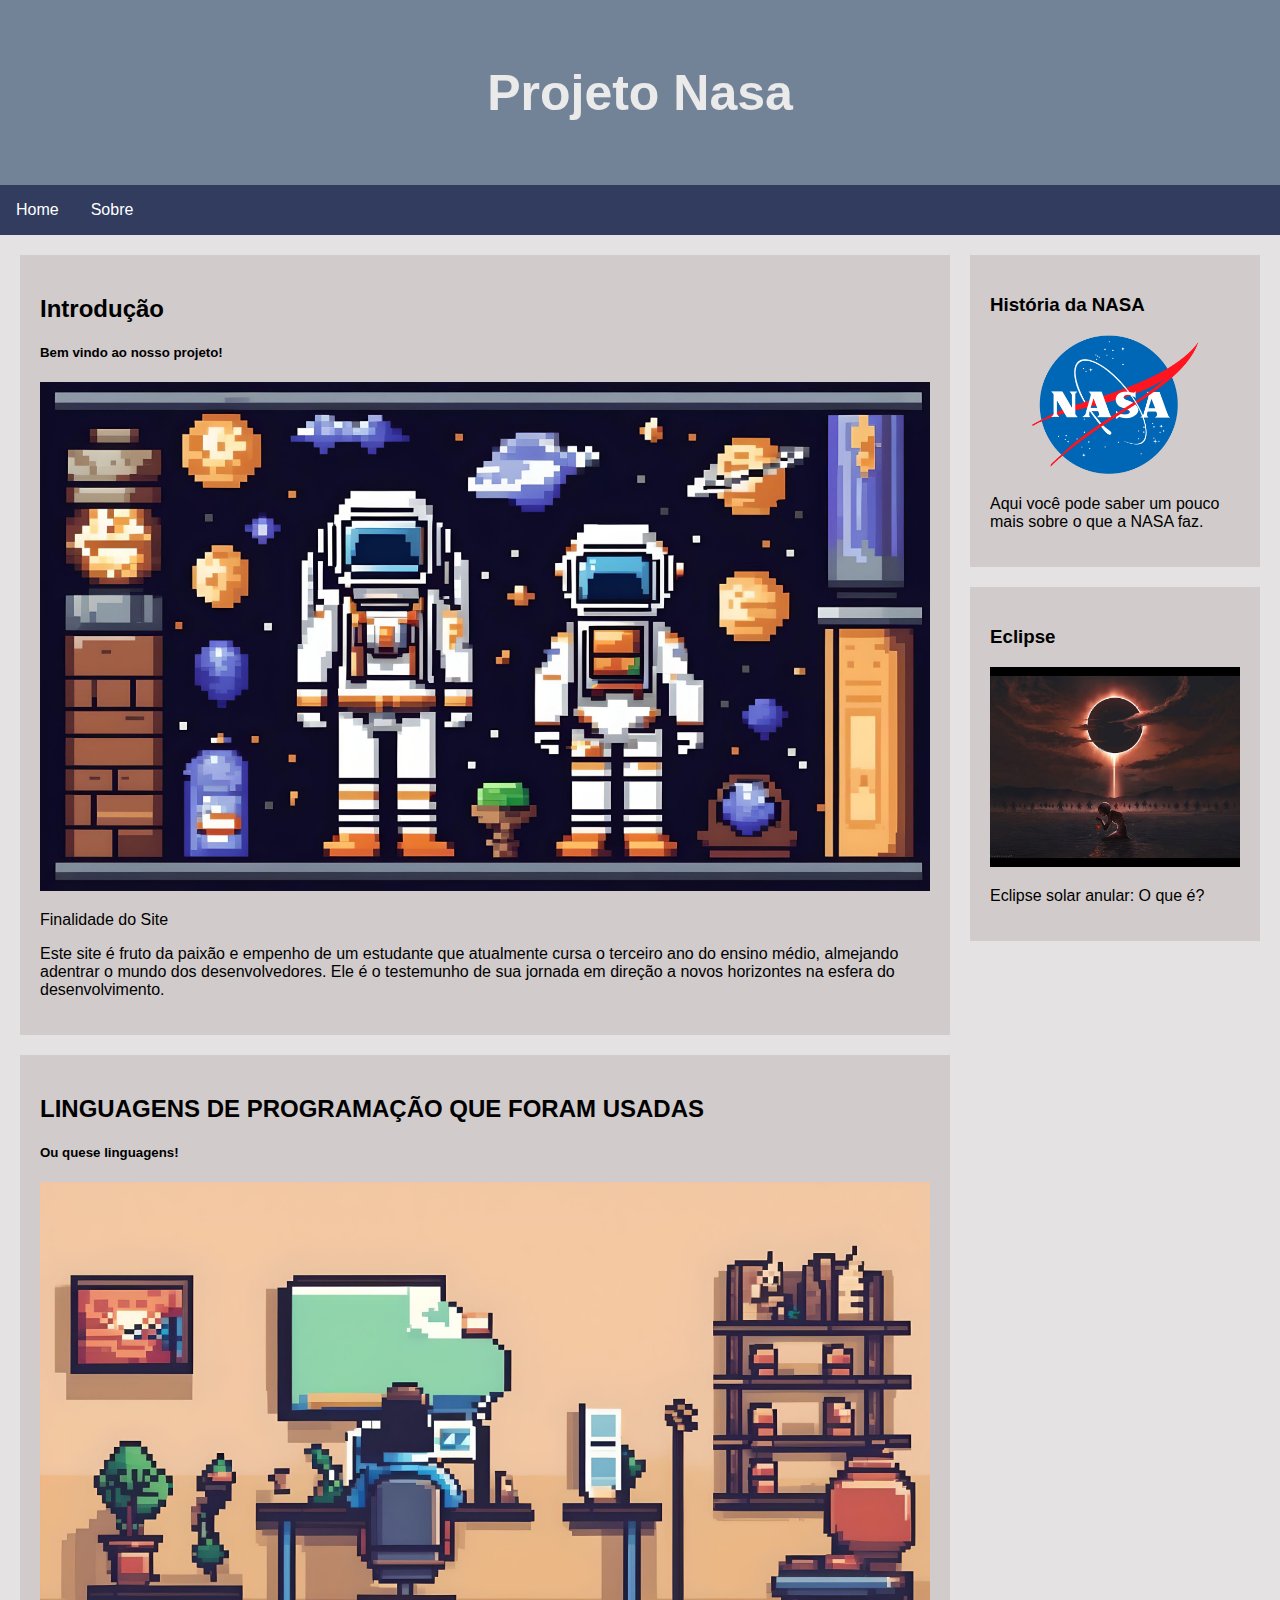
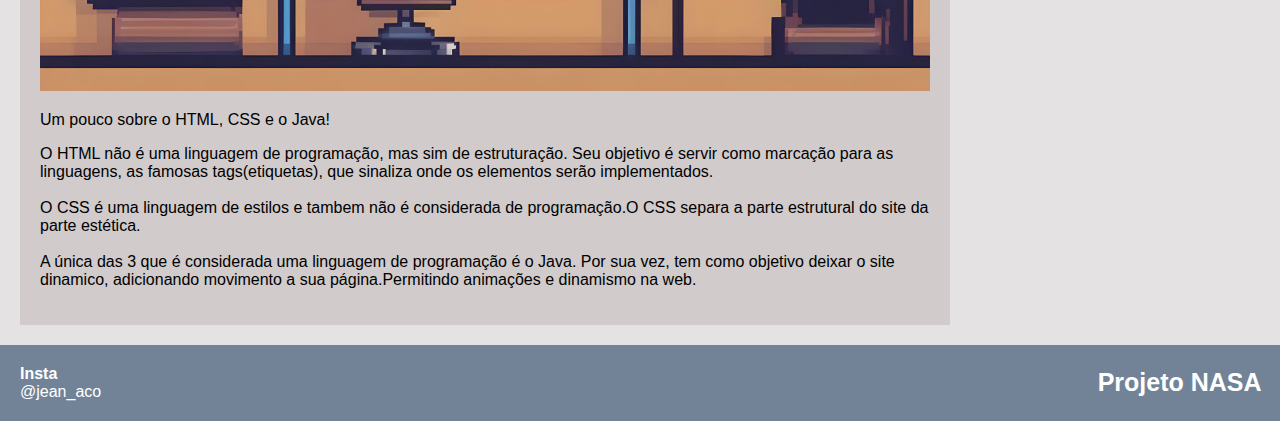
<file: index.html>
<!DOCTYPE html>
<html lang="pt-br">

<head>
  <meta charset="UTF-8">
  <meta name="viewport" content="width=device-width, initial-scale=1.0">
  <link rel="stylesheet" href="main.css" type="text/css">
</head>


<body>
  <header>
    <h1>Projeto Nasa</h1>
  </header>
  <nav>
    <ul>
      <li><a href="#">Home</a></li>
      <li><a href="sobre.html">Sobre</a></li>
    </ul>
  </nav>

  <div class="row">
    <section>
      <article class="card">
        <h2>Introdução</h2>
        <h5>Bem vindo ao nosso projeto!</h5>

        <img src="imagens/astronauta.html" alt="astronauta">
        <p>
          Finalidade do Site
        </p>
        <p>
          Este site é fruto da paixão e empenho de um estudante
          que atualmente cursa o terceiro ano do ensino médio, almejando
          adentrar o mundo dos desenvolvedores. Ele é o testemunho de sua
          jornada em direção a novos horizontes na esfera do desenvolvimento.
        </p>

      </article>
      <article class="card">
        <h2>LINGUAGENS DE PROGRAMAÇÃO QUE FORAM USADAS</h2>
        <h5>Ou quese linguagens!</h5>

        <img src="imagens/estudante.html" alt="linguagem HTML, CSS e Java">
        <P>Um pouco sobre o HTML, CSS e o Java!</P>
        <p>
          O HTML não é uma linguagem de programação,
          mas sim de estruturação. Seu objetivo é servir como
          marcação para as linguagens, as famosas tags(etiquetas),
          que sinaliza onde os elementos serão implementados.
          <br>
          <br>
          O CSS é uma linguagem de estilos e tambem não é
          considerada de programação.O CSS separa a parte
          estrutural do site da parte estética.
          <br>
          <br>
          A única das 3 que é considerada uma linguagem de programação é o Java.
          Por sua vez, tem como objetivo deixar o site dinamico, adicionando movimento
          a sua página.Permitindo animações e dinamismo na web.
        </p>

      </article>
    </section>
    <aside>

      <article class="card">
        <h3>História da NASA</h3>

        <a href="views/informações.html">
          <img src="imagens/NASA-Logo.png"
           alt="imagem da NASA">
        </a>

        <p>Aqui você pode saber um pouco mais sobre o que a NASA faz.
        </p>
      </article>
      <article class="card">
        <h3>Eclipse</h3>

        <a href="views/eclipse-site.html">
          <img src="imagens/eclipse.html"
           alt="imagem ilustrativa sobre o eclipse ocorrido em um manga">
        </a>

        <p>Eclipse solar anular: O que é?
        </p>
      </article>
    </aside>
  </div>
  <footer>
    <dl>
      <dt>Insta</dt>
      <dd>@jean_aco</dd>
    </dl>

    <p>Projeto NASA</p>
  </footer>
  </section>
</body>

</html>
</file>
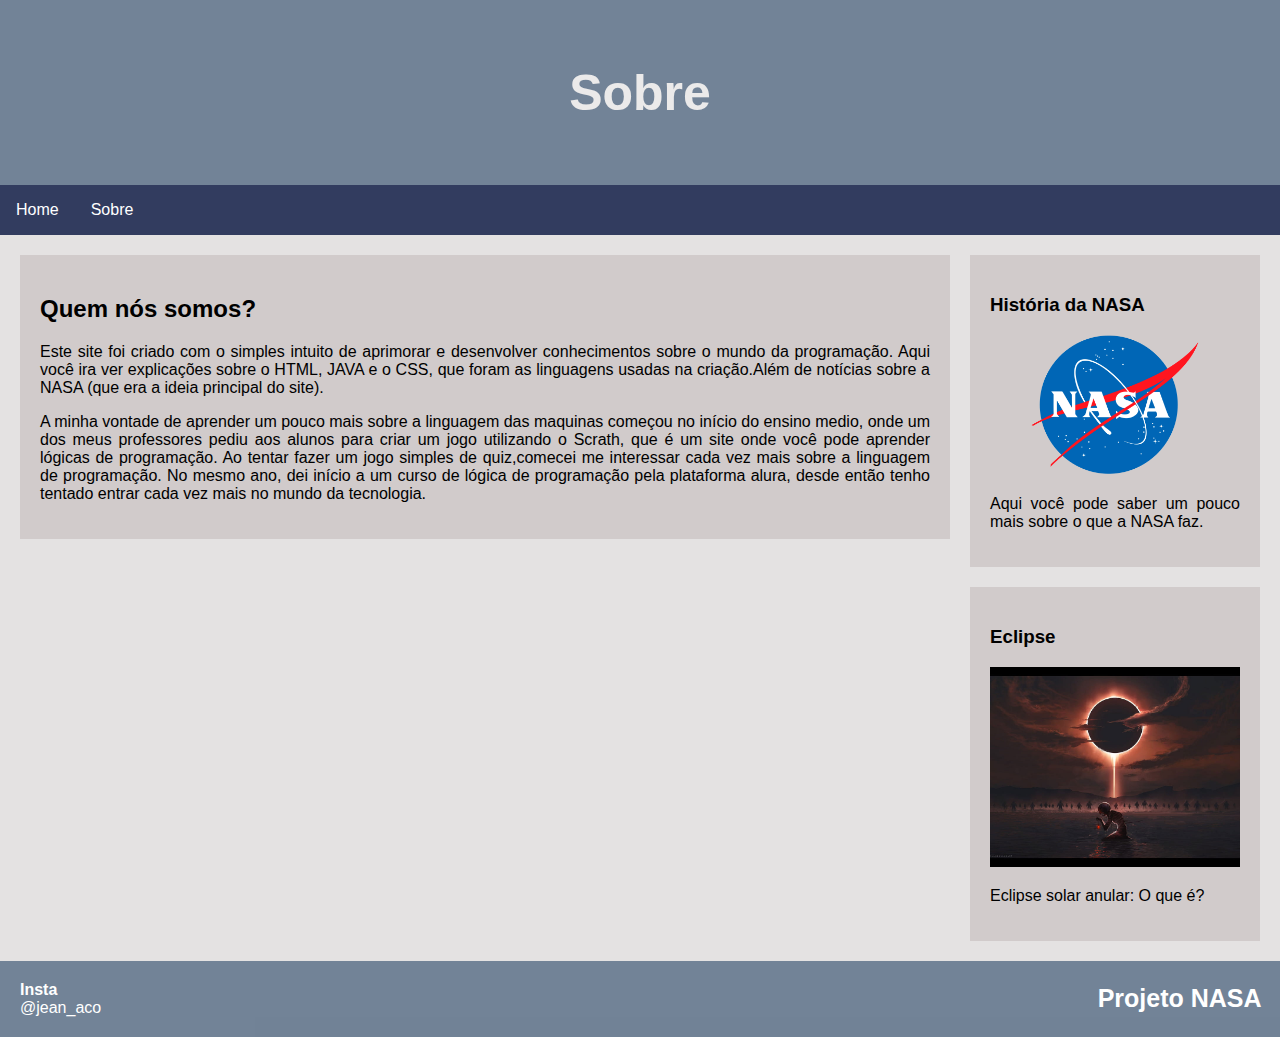
<file: sobre.html>
<!DOCTYPE html>
<html lang="pt-br">

<head>
  <meta charset="UTF-8">
  <meta name="viewport" content="width=device-width, initial-scale=1.0">
  <link rel="stylesheet" href="main.css" type="text/css">

</head>

<style>
  body {
    font-family: Arial, Helvetica, sans-serif;
    margin: 0;
    background-color: rgba(226, 224, 224, 0.938);
    color: rgb(0, 0, 0);
  }

  header {
    text-align: center;
    background-color: rgba(29, 60, 95, 0.575);
    padding: 30px;
  }

  header h1 {
    font-size: 50px;
    color: rgb(235, 234, 234);

  }

  nav ul {
    list-style: none;
    background-color: rgb(50, 60, 95);
    overflow: hidden;
    margin: 0;
    padding: 0;
  }

  nav a {
    color: white;
    text-decoration: none;
    padding: 16px;
    display: block;
  }

  nav li {
    float: left;
  }

  nav a:hover {
    background-color: white;
    color: rgb(147, 128, 228);
  }

  img {
    width: 100%;
  }

  .row {
    padding: 0 20px;
    display: table;

  }

  section {
    float: left;
    width: 75%;
  }

  aside {
    float: left;
    width: 25%;
    padding-left: 20px;
    box-sizing: border-box;
  }

  .card {
    background-color: rgb(209, 203, 203);
    padding: 20px;
    margin-top: 20px;
    text-align: justify;
  }

  footer {
    padding: 20px;
    background-color: rgba(29, 60, 95, 0.575);
    color: white;
    margin-top: 20px;
    display: table;
    width: 97%;
  }

  footer dl,
  footer p {
    display: table-cell;
    vertical-align: middle;
  }

  footer dt {
    font-weight: bold;
  }

  footer dd {
    margin-left: 0;
  }

  footer p {
    text-align: right;
    font-weight: bold;
    font-size: 25px;
  }

  @media screen and (max-width: 768px) {

    section,
    aside {
      width: 100%;
      padding: 0%;
    }

    footer p {
      display: none;
    }

  }
</style>

<body>
  <header>
    <h1>Sobre</h1>
  </header>
  <nav>
    <ul>
      <li><a href="index.html">Home</a></li>
      <li><a href="#">Sobre</a></li>
    </ul>
  </nav>

  <div class="row">
    <section>
      <article class="card">
        <h2>Quem nós somos?</h2>

        <p>
          Este site foi criado com o simples intuito de aprimorar e desenvolver conhecimentos
          sobre o mundo da programação. Aqui você ira ver explicações sobre o HTML, JAVA e o CSS, que
          foram as linguagens usadas na criação.Além de notícias sobre a NASA (que era a ideia principal do site).
        </p>

        <P>
          A minha vontade de aprender um pouco mais sobre a linguagem das maquinas começou no início do ensino medio,
          onde um dos meus professores pediu aos alunos para criar um jogo utilizando o Scrath, que é um site
          onde você pode aprender lógicas de programação. Ao tentar fazer um jogo simples de quiz,comecei me 
          interessar cada vez mais sobre a linguagem de programação. No mesmo ano, dei início a um
          curso de lógica de programação pela plataforma alura, desde então tenho tentado entrar cada vez mais no mundo
          da tecnologia.
        </P>

      </article>

    </section>
    <aside>
      <article class="card">
        <h3>História da NASA</h3>

        <a href="NASA/informações.html">
          <img src="imagens/NASA-Logo.html"
           alt="imagem da NASA">
        </a>

        <p>Aqui você pode saber um pouco mais sobre o que a NASA faz.
        </p>
      </article>
      <article class="card">

        <h3>Eclipse</h3>
        
        <a href="eclipse/eclipse-site.html">
          <img src="imagens/eclipse.html"
           alt="imagem ilustrativa sobre o eclipse ocorrido em um manga">
        </a>

        <p>Eclipse solar anular: O que é?
        </p>
      </article>
    </aside>
  </div>
  <footer>
    <dl>
      <dt>Insta</dt>
      <dd>@jean_aco</dd>
    </dl>

    <p>Projeto NASA</p>
  </footer>
  </section>
</body>

</html>
</file>
<file: main.css>
body {
  font-family: Arial, Helvetica, sans-serif;
  margin: 0;
  background-color: rgba(226, 224, 224, 0.938);
  color: rgb(0, 0, 0);
}

header {
  text-align: center;
  background-color: rgba(29, 60, 95, 0.575);
  padding: 30px;
}

header h1 {
  font-size: 50px;
  color: rgb(235, 234, 234);

}

nav ul {
  list-style: none;
  background-color: rgb(50, 60, 95);
  overflow: hidden;
  margin: 0;
  padding: 0;
}

nav a {
  color: white;
  text-decoration: none;
  padding: 16px;
  display: block;
}

nav li {
  float: left;
}

nav a:hover {
  background-color: white;
  color: rgb(147, 128, 228);
}

img {
  width: 100%;
}

.row {
  padding: 0 20px;
  display: table;

}

section {
  float: left;
  width: 75%;
}

aside {
  float: left;
  width: 25%;
  padding-left: 20px;
  box-sizing: border-box;
}

.card {
  background-color: rgb(209, 203, 203);
  padding: 20px;
  margin-top: 20px;
}

footer {
  padding: 20px;
  background-color: rgba(29, 60, 95, 0.575);
  color: white;
  margin-top: 20px;
  display: table;
  width: 97%;
}

footer dl,
footer p {
  display: table-cell;
  vertical-align: middle;
}

footer dt {
  font-weight: bold;
}

footer dd {
  margin-left: 0;
}

footer p {
  text-align: right;
  font-weight: bold;
  font-size: 25px;
}

@media screen and (max-width: 768px) {

  section,
  aside {
    width: 100%;
    padding: 0%;
  }

  footer p {
    display: none;
  }

}
</file>
